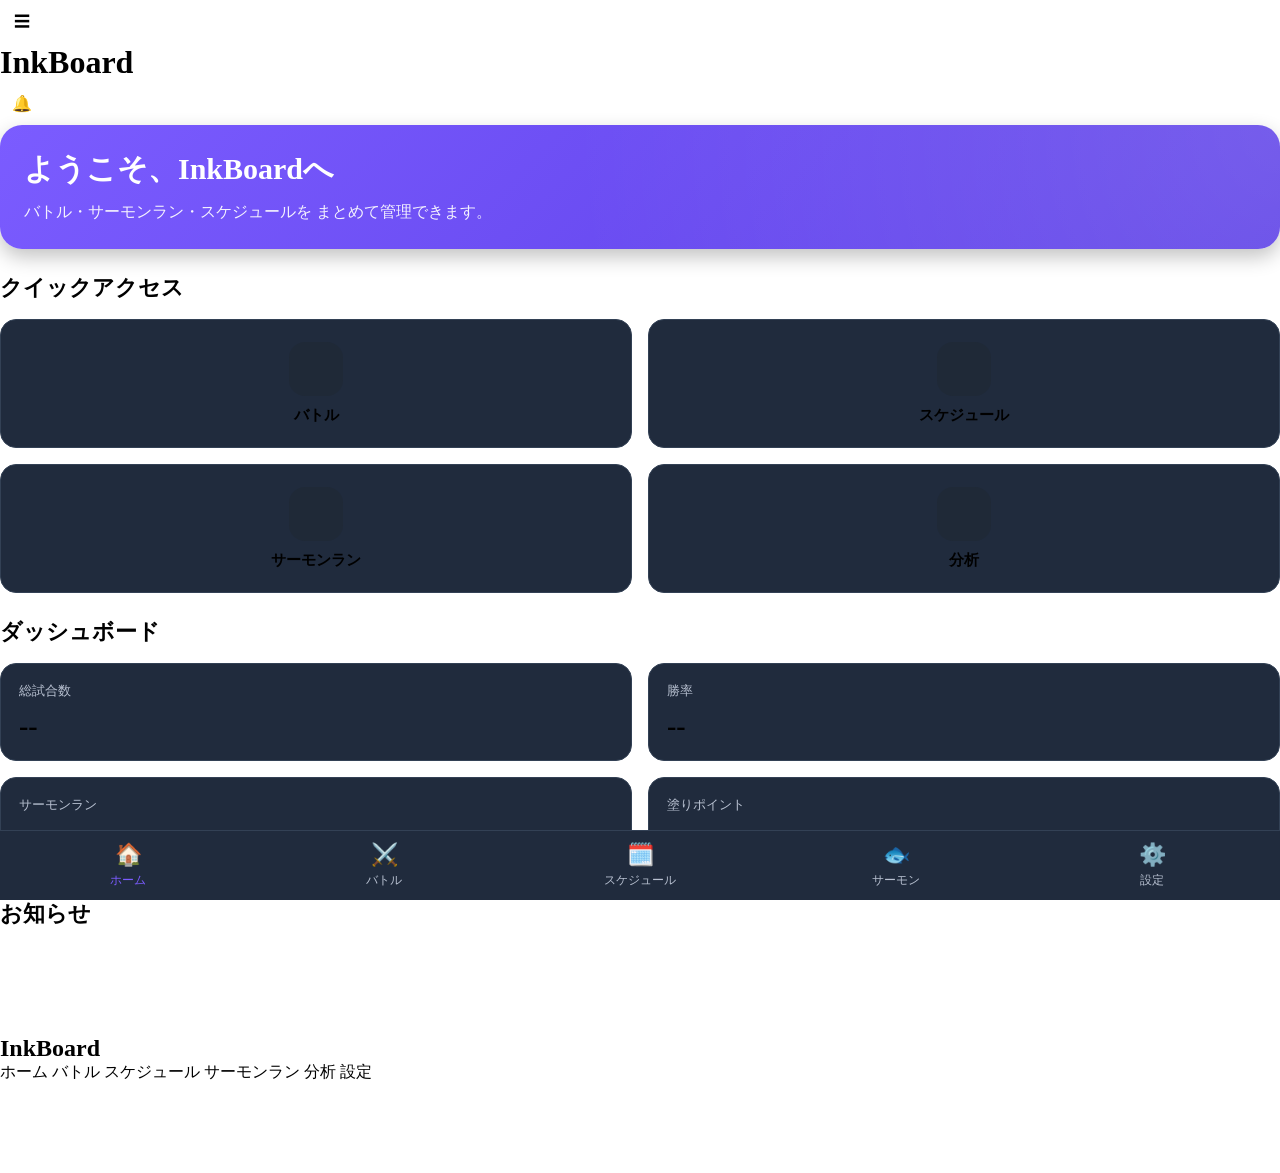
<file: index.html>
<!DOCTYPE html>
<html lang="ja">

<head>

    <meta charset="UTF-8">

    <meta
        name="viewport"
        content="width=device-width, initial-scale=1.0, viewport-fit=cover"
    >

    <meta
        name="theme-color"
        content="#7b5cff"
    >

    <meta
        name="description"
        content="InkBoard - Splatoon 3 Battle Tracker"
    >

    <title>InkBoard</title>

    <!-- PWA -->

    <link
        rel="manifest"
        href="manifest.webmanifest"
    >

    <link
        rel="apple-touch-icon"
        href="assets/icons/icon-192.png"
    >

    <!-- Fonts -->

    <link
        rel="preconnect"
        href="https://fonts.googleapis.com"
    >

    <link
        rel="preconnect"
        href="https://fonts.gstatic.com"
        crossorigin
    >

    <link
        href="https://fonts.googleapis.com/css2?family=Inter:wght@400;500;600;700;800&display=swap"
        rel="stylesheet"
    >

    <!-- CSS -->

    <link
        rel="stylesheet"
        href="assets/css/reset.css"
    >

    <link
        rel="stylesheet"
        href="assets/css/variables.css"
    >

    <link
        rel="stylesheet"
        href="assets/css/layout.css"
    >

    <link
        rel="stylesheet"
        href="assets/css/components.css"
    >

    <link
        rel="stylesheet"
        href="assets/css/pages.css"
    >

</head>

<body>

<div id="app">

    <!-- =========================
         App Header
    ========================== -->

    <header class="app-header">

        <div class="header-left">

            <button
                class="btn-icon"
                id="menuButton"
                aria-label="メニュー"
            >

                ☰

            </button>

        </div>

        <div class="header-center">

            <h1 class="app-title">

                InkBoard

            </h1>

        </div>

        <div class="header-right">

            <button
                class="btn-icon"
                id="notificationButton"
                aria-label="通知"
            >

                🔔

            </button>

        </div>

    </header>

    <!-- =========================
         Main
    ========================== -->

    <main
        id="pageContainer"
        class="page-container page-enter"
    >        <!-- =========================
             Home Page
        ========================== -->

        <section
            id="homePage"
            class="home-page"
        >

            <section class="home-hero">

                <div class="home-hero-content">

                    <h2 class="home-title">
                        ようこそ、InkBoardへ
                    </h2>

                    <p class="home-subtitle">
                        バトル・サーモンラン・スケジュールを
                        まとめて管理できます。
                    </p>

                </div>

            </section>

            <!-- Quick Actions -->

            <section class="page-section">

                <div class="page-section-header">

                    <h3 class="page-section-title">
                        クイックアクセス
                    </h3>

                </div>

                <div class="quick-actions">

                    <button class="quick-action" data-page="battles">
                        <div class="quick-action-icon"></div>
                        <span class="quick-action-title">バトル</span>
                    </button>

                    <button class="quick-action" data-page="schedule">
                        <div class="quick-action-icon"></div>
                        <span class="quick-action-title">スケジュール</span>
                    </button>

                    <button class="quick-action" data-page="salmon">
                        <div class="quick-action-icon"></div>
                        <span class="quick-action-title">サーモンラン</span>
                    </button>

                    <button class="quick-action" data-page="analysis">
                        <div class="quick-action-icon"></div>
                        <span class="quick-action-title">分析</span>
                    </button>

                </div>

            </section>

            <!-- Dashboard -->

            <section class="page-section">

                <div class="page-section-header">

                    <h3 class="page-section-title">
                        ダッシュボード
                    </h3>

                </div>

                <div class="dashboard-grid">

                    <div class="dashboard-item">

                        <div class="dashboard-label">
                            総試合数
                        </div>

                        <div
                            class="dashboard-value"
                            id="totalBattles"
                        >
                            --
                        </div>

                    </div>

                    <div class="dashboard-item">

                        <div class="dashboard-label">
                            勝率
                        </div>

                        <div
                            class="dashboard-value"
                            id="winRate"
                        >
                            --
                        </div>

                    </div>

                    <div class="dashboard-item">

                        <div class="dashboard-label">
                            サーモンラン
                        </div>

                        <div
                            class="dashboard-value"
                            id="salmonCount"
                        >
                            --
                        </div>

                    </div>

                    <div class="dashboard-item">

                        <div class="dashboard-label">
                            塗りポイント
                        </div>

                        <div
                            class="dashboard-value"
                            id="paintPoint"
                        >
                            --
                        </div>

                    </div>

                </div>

            </section>

            <!-- Notices -->

            <section class="page-section">

                <div class="page-section-header">

                    <h3 class="page-section-title">
                        お知らせ
                    </h3>

                </div>

                <div
                    id="noticeList"
                    class="notice-list"
                >

                </div>

            </section>

        </section>
        <!-- =========================
             Loading Layer
        ========================== -->

        <section
            id="loadingPage"
            class="loading-page hidden"
        >

            <div class="spinner"></div>

            <p class="loading-text">
                データを読み込み中...
            </p>

        </section>


        <!-- =========================
             Login Page
        ========================== -->

        <section
            id="loginPage"
            class="login-page hidden"
        >

            <div class="login-card">

                <h2 class="login-title">
                    任天堂アカウントでサインイン
                </h2>

                <p class="login-description">

                    サインインすると、
                    バトル・サーモンランなどの
                    データ管理を開始できます。

                </p>

                <button
                    id="loginButton"
                    class="btn btn-primary btn-block"
                >

                    任天堂アカウントでサインイン

                </button>

            </div>

        </section>


    </main>


    <!-- =========================
         Global UI Layer
    ========================== -->


    <!-- Toast -->

    <div
        id="toastContainer"
        class="toast-container"
    >

    </div>


    <!-- Modal -->

    <div
        id="modalOverlay"
        class="modal-overlay"
    >

        <div class="modal">

            <div class="modal-header">

                <h2
                    id="modalTitle"
                    class="modal-title"
                >
                    タイトル
                </h2>


                <button
                    id="modalCloseButton"
                    class="btn-icon"
                >
                    ✕
                </button>

            </div>


            <div
                id="modalBody"
                class="modal-body"
            >

            </div>


            <div class="modal-footer">

                <button
                    id="modalCancelButton"
                    class="btn btn-secondary"
                >

                    キャンセル

                </button>


                <button
                    id="modalOkButton"
                    class="btn btn-primary"
                >

                    OK

                </button>

            </div>

        </div>

    </div>


    <!-- Side Menu -->

    <aside
        id="sideMenu"
        class="side-menu"
    >

        <div class="side-menu-header">

            <h2>
                InkBoard
            </h2>

        </div>


        <nav class="side-menu-nav">

            <button
                class="side-menu-item"
                data-page="home"
            >
                ホーム
            </button>


            <button
                class="side-menu-item"
                data-page="battles"
            >
                バトル
            </button>


            <button
                class="side-menu-item"
                data-page="schedule"
            >
                スケジュール
            </button>


            <button
                class="side-menu-item"
                data-page="salmon"
            >
                サーモンラン
            </button>


            <button
                class="side-menu-item"
                data-page="analysis"
            >
                分析
            </button>


            <button
                class="side-menu-item"
                data-page="settings"
            >
                設定
            </button>

        </nav>

    </aside>
        <!-- =========================
         Bottom Navigation
    ========================== -->

    <nav
        id="bottomNav"
        class="bottom-nav"
    >

        <button
            class="bottom-nav-item active"
            data-page="home"
        >

            <span class="bottom-nav-icon">
                🏠
            </span>

            <span>
                ホーム
            </span>

        </button>


        <button
            class="bottom-nav-item"
            data-page="battles"
        >

            <span class="bottom-nav-icon">
                ⚔️
            </span>

            <span>
                バトル
            </span>

        </button>


        <button
            class="bottom-nav-item"
            data-page="schedule"
        >

            <span class="bottom-nav-icon">
                🗓️
            </span>

            <span>
                スケジュール
            </span>

        </button>


        <button
            class="bottom-nav-item"
            data-page="salmon"
        >

            <span class="bottom-nav-icon">
                🐟
            </span>

            <span>
                サーモン
            </span>

        </button>


        <button
            class="bottom-nav-item"
            data-page="settings"
        >

            <span class="bottom-nav-icon">
                ⚙️
            </span>

            <span>
                設定
            </span>

        </button>


    </nav>


</div>


<!-- =========================
     JavaScript
========================== -->


<script src="assets/js/storage.js"></script>

<script src="assets/js/ui.js"></script>

<script src="assets/js/router.js"></script>

<script src="assets/js/app.js"></script>


<!-- Service Worker -->

<script>

if("serviceWorker" in navigator){

    window.addEventListener(
        "load",
        ()=>{

            navigator.serviceWorker.register(
                "service-worker.js"
            );

        }
    );

}

</script>


</body>

</html>
</file>
<file: assets/css/variables.css>
/* ==========================================
   InkBoard - Design Variables
   Version: 1.0.0
========================================== */

:root{

    /* =========================
       Brand
    ========================= */

    --color-primary:#7B5CFF;
    --color-primary-light:#9A82FF;
    --color-primary-dark:#5B3EE6;

    --color-accent:#37D4FF;
    --color-success:#35D07F;
    --color-warning:#FFB020;
    --color-danger:#FF5A7A;

    /* =========================
       Background
    ========================= */

    --bg:#111827;
    --bg-secondary:#1F2937;
    --bg-tertiary:#2B3648;

    /* =========================
       Surface
    ========================= */

    --surface:#202B3D;
    --surface-hover:#2A3750;

    /* =========================
       Text
    ========================= */

    --text:#FFFFFF;
    --text-secondary:#B8C1D1;
    --text-muted:#8A94A8;

    /* =========================
       Border
    ========================= */

    --border:#334155;

    /* =========================
       Radius
    ========================= */

    --radius-xs:6px;
    --radius-sm:10px;
    --radius-md:16px;
    --radius-lg:22px;
    --radius-xl:28px;

    /* =========================
       Shadow
    ========================= */

    --shadow-sm:0 2px 8px rgba(0,0,0,.18);
    --shadow-md:0 8px 20px rgba(0,0,0,.24);
    --shadow-lg:0 16px 36px rgba(0,0,0,.32);

    /* =========================
       Spacing
    ========================= */

    --space-1:4px;
    --space-2:8px;
    --space-3:12px;
    --space-4:16px;
    --space-5:20px;
    --space-6:24px;
    --space-7:32px;
    --space-8:40px;

    /* =========================
       Font
    ========================= */

    --font-family:
        "SF Pro Display",
        "Hiragino Sans",
        "Noto Sans JP",
        sans-serif;

    --font-xs:12px;
    --font-sm:14px;
    --font-md:16px;
    --font-lg:18px;
    --font-xl:22px;
    --font-2xl:28px;

    /* =========================
       Transition
    ========================= */

    --transition-fast:.15s ease;
    --transition:.25s ease;
    --transition-slow:.4s ease;

    /* =========================
       Layout
    ========================= */

    --header-height:64px;
    --bottom-nav-height:78px;
    --max-width:720px;

}
</file>
<file: assets/css/layout.css>

</file>
<file: assets/css/components.css>
/* ==========================================
   COMPONENTS
   Version: 1.0.0
========================================== */

/* =========================
   Card
========================= */

.card{
    position:relative;
    width:100%;
    background:var(--surface);
    border:1px solid var(--border);
    border-radius:var(--radius-md);
    box-shadow:var(--shadow-sm);
    overflow:hidden;
    transition:
        transform var(--transition),
        background var(--transition),
        box-shadow var(--transition);
}

.card:hover{
    background:var(--surface-hover);
    box-shadow:var(--shadow-md);
    transform:translateY(-2px);
}

.card-header{
    display:flex;
    align-items:center;
    justify-content:space-between;
    padding:var(--space-4);
    border-bottom:1px solid var(--border);
}

.card-title{
    font-size:var(--font-lg);
    font-weight:700;
    color:var(--text);
}

.card-subtitle{
    margin-top:4px;
    font-size:var(--font-sm);
    color:var(--text-secondary);
}

.card-content{
    padding:var(--space-4);
}

.card-footer{
    display:flex;
    justify-content:flex-end;
    align-items:center;
    gap:var(--space-2);
    padding:var(--space-4);
    border-top:1px solid var(--border);
}

/* =========================
   Button
========================= */

.btn{
    display:inline-flex;
    align-items:center;
    justify-content:center;
    gap:8px;

    min-height:44px;

    padding:0 18px;

    border-radius:var(--radius-sm);

    font-size:var(--font-md);
    font-weight:600;

    cursor:pointer;
    user-select:none;

    transition:
        background var(--transition),
        transform var(--transition),
        opacity var(--transition);
}

.btn:active{
    transform:scale(.98);
}

.btn-primary{
    background:var(--color-primary);
    color:#fff;
}

.btn-primary:hover{
    background:var(--color-primary-dark);
}

.btn-secondary{
    background:var(--bg-secondary);
    color:var(--text);
}

.btn-secondary:hover{
    background:var(--surface-hover);
}

.btn-success{
    background:var(--color-success);
    color:#fff;
}

.btn-danger{
    background:var(--color-danger);
    color:#fff;
}

.btn-outline{
    background:transparent;
    color:var(--text);
    border:1px solid var(--border);
}

.btn-outline:hover{
    background:var(--surface-hover);
}

.btn-block{
    width:100%;
}

.btn-icon{
    width:44px;
    height:44px;
    padding:0;
    border-radius:50%;
}

/* =========================
   Badge
========================= */

.badge{
    display:inline-flex;
    align-items:center;
    justify-content:center;

    min-width:22px;
    height:22px;

    padding:0 8px;

    border-radius:999px;

    font-size:12px;
    font-weight:700;
}

.badge-primary{
    background:var(--color-primary);
    color:#fff;
}

.badge-success{
    background:var(--color-success);
    color:#fff;
}

.badge-warning{
    background:var(--color-warning);
    color:#111;
}

.badge-danger{
    background:var(--color-danger);
    color:#fff;
}

/* =========================
   Divider
========================= */

.divider{
    width:100%;
    height:1px;
    background:var(--border);
    margin:var(--space-4) 0;
}

/* =========================
   Section Spacing
========================= */

.stack-xs > * + *{
    margin-top:var(--space-2);
}

.stack-sm > * + *{
    margin-top:var(--space-3);
}

.stack-md > * + *{
    margin-top:var(--space-4);
}

.stack-lg > * + *{
    margin-top:var(--space-6);
}
/* =========================
   Form
========================= */

.form-group{
    display:flex;
    flex-direction:column;
    gap:8px;
    margin-bottom:var(--space-4);
}

.form-label{
    font-size:var(--font-sm);
    font-weight:600;
    color:var(--text-secondary);
}

.form-required{
    color:var(--color-danger);
    margin-left:4px;
}

.input,
.select,
.textarea{
    width:100%;

    padding:14px 16px;

    background:var(--bg-secondary);

    border:1px solid var(--border);

    border-radius:var(--radius-sm);

    color:var(--text);

    font-size:var(--font-md);

    transition:
        border-color var(--transition),
        background var(--transition),
        box-shadow var(--transition);
}

.input::placeholder,
.textarea::placeholder{
    color:var(--text-muted);
}

.input:hover,
.select:hover,
.textarea:hover{
    background:var(--surface);
}

.input:focus,
.select:focus,
.textarea:focus{
    border-color:var(--color-primary);
    box-shadow:0 0 0 3px rgba(123,92,255,.18);
}

.textarea{
    min-height:120px;
    resize:vertical;
}

.input:disabled,
.select:disabled,
.textarea:disabled{
    opacity:.55;
    cursor:not-allowed;
}

/* =========================
   Checkbox
========================= */

.checkbox{
    display:flex;
    align-items:center;
    gap:12px;
    cursor:pointer;
    user-select:none;
}

.checkbox input{
    appearance:none;

    width:22px;
    height:22px;

    border-radius:6px;

    border:2px solid var(--border);

    background:var(--bg-secondary);

    transition:var(--transition);
}

.checkbox input:checked{
    background:var(--color-primary);
    border-color:var(--color-primary);
}

.checkbox input:checked::after{
    content:"✓";

    display:flex;
    justify-content:center;
    align-items:center;

    width:100%;
    height:100%;

    color:#fff;
    font-size:14px;
    font-weight:700;
}

/* =========================
   Switch
========================= */

.switch{
    display:flex;
    align-items:center;
    justify-content:space-between;

    gap:16px;
}

.switch input{
    display:none;
}

.switch-slider{

    position:relative;

    width:52px;
    height:30px;

    background:var(--border);

    border-radius:999px;

    transition:var(--transition);

    cursor:pointer;
}

.switch-slider::before{

    content:"";

    position:absolute;

    left:3px;
    top:3px;

    width:24px;
    height:24px;

    border-radius:50%;

    background:#fff;

    transition:var(--transition);

}

.switch input:checked + .switch-slider{

    background:var(--color-primary);

}

.switch input:checked + .switch-slider::before{

    transform:translateX(22px);

}

/* =========================
   Chip
========================= */

.chips{
    display:flex;
    flex-wrap:wrap;
    gap:10px;
}

.chip{

    display:inline-flex;
    align-items:center;
    justify-content:center;

    min-height:34px;

    padding:0 14px;

    border-radius:999px;

    background:var(--bg-secondary);

    border:1px solid var(--border);

    color:var(--text);

    font-size:13px;
    font-weight:600;

    transition:var(--transition);

}

.chip:hover{

    background:var(--surface);

}

.chip.active{

    background:var(--color-primary);

    border-color:var(--color-primary);

    color:#fff;

}

/* =========================
   Tabs
========================= */

.tabs{

    display:flex;

    gap:8px;

    overflow-x:auto;

    scrollbar-width:none;

}

.tabs::-webkit-scrollbar{

    display:none;

}

.tab{

    flex:0 0 auto;

    padding:12px 18px;

    border-radius:999px;

    background:var(--bg-secondary);

    color:var(--text-secondary);

    font-weight:600;

    transition:var(--transition);

    cursor:pointer;

}

.tab:hover{

    background:var(--surface);

}

.tab.active{

    background:var(--color-primary);

    color:#fff;

}

/* =========================
   Helper Text
========================= */

.helper-text{

    margin-top:6px;

    font-size:12px;

    color:var(--text-muted);

}

.error-text{

    margin-top:6px;

    font-size:12px;

    color:var(--color-danger);

}
/* =========================
   Battle Card
========================= */

.battle-card{
    display:flex;
    flex-direction:column;
    gap:16px;

    padding:18px;

    background:var(--surface);

    border:1px solid var(--border);

    border-radius:var(--radius-md);

    box-shadow:var(--shadow-sm);

    transition:
        transform var(--transition),
        box-shadow var(--transition);
}

.battle-card:hover{
    transform:translateY(-2px);
    box-shadow:var(--shadow-md);
}

.battle-card-header{
    display:flex;
    justify-content:space-between;
    align-items:center;
    gap:12px;
}

.battle-mode{
    font-size:13px;
    font-weight:700;
    color:var(--color-accent);
}

.battle-stage{
    font-size:18px;
    font-weight:700;
}

.battle-date{
    font-size:12px;
    color:var(--text-muted);
}

.battle-result{
    display:inline-flex;
    align-items:center;
    justify-content:center;

    min-width:74px;
    height:34px;

    border-radius:999px;

    font-size:13px;
    font-weight:700;
}

.battle-result.win{
    background:rgba(53,208,127,.15);
    color:var(--color-success);
}

.battle-result.lose{
    background:rgba(255,90,122,.15);
    color:var(--color-danger);
}

.battle-result.draw{
    background:rgba(255,176,32,.15);
    color:var(--color-warning);
}

.battle-stats{
    display:grid;
    grid-template-columns:repeat(5,1fr);
    gap:10px;
}

.battle-stat{
    text-align:center;
}

.battle-stat-value{
    display:block;
    font-size:20px;
    font-weight:700;
}

.battle-stat-label{
    display:block;
    margin-top:4px;
    font-size:12px;
    color:var(--text-secondary);
}

/* =========================
   Player Card
========================= */

.player-card{

    display:flex;
    align-items:center;
    gap:14px;

    padding:14px;

    border-radius:var(--radius-md);

    background:var(--bg-secondary);

    border:1px solid var(--border);

}

.player-avatar{

    width:56px;
    height:56px;

    border-radius:50%;

    background:var(--surface);

    flex-shrink:0;

}

.player-info{

    flex:1;

    min-width:0;

}

.player-name{

    font-size:16px;
    font-weight:700;

    overflow:hidden;
    text-overflow:ellipsis;
    white-space:nowrap;

}

.player-weapon{

    margin-top:4px;

    font-size:13px;

    color:var(--text-secondary);

}

.player-score{

    text-align:right;
}

.player-kda{

    font-size:18px;
    font-weight:700;
}

.player-paint{

    margin-top:4px;

    font-size:12px;

    color:var(--text-muted);

}

/* =========================
   Schedule Card
========================= */

.schedule-card{

    display:flex;
    gap:16px;

    padding:18px;

    border-radius:var(--radius-md);

    background:var(--surface);

    border:1px solid var(--border);

}

.schedule-image{

    width:92px;
    height:92px;

    border-radius:14px;

    background:var(--bg-secondary);

    flex-shrink:0;

}

.schedule-content{

    flex:1;

}

.schedule-rule{

    font-size:13px;
    font-weight:700;

    color:var(--color-primary);

}

.schedule-stage{

    margin-top:6px;

    font-size:18px;
    font-weight:700;

}

.schedule-time{

    margin-top:10px;

    font-size:13px;

    color:var(--text-secondary);

}

/* =========================
   Salmon Card
========================= */

.salmon-card{

    display:flex;
    flex-direction:column;

    gap:16px;

    padding:18px;

    border-radius:var(--radius-md);

    background:var(--surface);

    border:1px solid var(--border);

}

.salmon-header{

    display:flex;
    justify-content:space-between;
    align-items:center;

}

.salmon-stage{

    font-size:18px;
    font-weight:700;

}

.salmon-time{

    font-size:12px;

    color:var(--text-muted);

}

.salmon-weapons{

    display:grid;

    grid-template-columns:repeat(4,1fr);

    gap:10px;

}

.salmon-weapon{

    aspect-ratio:1;

    border-radius:12px;

    background:var(--bg-secondary);

    border:1px solid var(--border);

}

/* =========================
   Weapon Card
========================= */

.weapon-card{

    display:flex;
    align-items:center;

    gap:16px;

    padding:16px;

    border-radius:var(--radius-md);

    background:var(--surface);

    border:1px solid var(--border);

}

.weapon-icon{

    width:64px;
    height:64px;

    border-radius:14px;

    background:var(--bg-secondary);

    flex-shrink:0;

}

.weapon-name{

    font-size:17px;
    font-weight:700;

}

.weapon-sub{

    margin-top:4px;

    font-size:13px;

    color:var(--text-secondary);

}

/* =========================
   Gear Card
========================= */

.gear-card{

    display:flex;
    align-items:center;

    gap:16px;

    padding:16px;

    border-radius:var(--radius-md);

    background:var(--surface);

    border:1px solid var(--border);

}

.gear-icon{

    width:64px;
    height:64px;

    border-radius:14px;

    background:var(--bg-secondary);

    flex-shrink:0;

}

.gear-name{

    font-size:16px;
    font-weight:700;

}

.gear-brand{

    margin-top:4px;

    font-size:13px;

    color:var(--text-secondary);

}

.gear-abilities{

    display:flex;

    gap:6px;

    margin-top:10px;

}

.gear-ability{

    width:22px;
    height:22px;

    border-radius:50%;

    background:var(--bg-secondary);

    border:1px solid var(--border);

}
/* =========================
   Modal
========================= */

.modal-overlay{

    position:fixed;
    inset:0;

    display:flex;
    align-items:center;
    justify-content:center;

    padding:24px;

    background:rgba(0,0,0,.55);

    opacity:0;
    visibility:hidden;

    transition:
        opacity var(--transition),
        visibility var(--transition);

    z-index:5000;

}

.modal-overlay.show{

    opacity:1;
    visibility:visible;

}

.modal{

    width:100%;
    max-width:520px;

    background:var(--surface);

    border:1px solid var(--border);

    border-radius:var(--radius-lg);

    box-shadow:var(--shadow-lg);

    overflow:hidden;

    transform:translateY(24px);

    transition:transform var(--transition);

}

.modal-overlay.show .modal{

    transform:translateY(0);

}

.modal-header{

    display:flex;
    justify-content:space-between;
    align-items:center;

    padding:20px;

    border-bottom:1px solid var(--border);

}

.modal-title{

    font-size:20px;
    font-weight:700;

}

.modal-body{

    padding:20px;

}

.modal-footer{

    display:flex;
    justify-content:flex-end;
    gap:12px;

    padding:20px;

    border-top:1px solid var(--border);

}

/* =========================
   Dialog
========================= */

.dialog{

    text-align:center;

}

.dialog-icon{

    width:72px;
    height:72px;

    margin:0 auto 18px;

    border-radius:50%;

    background:var(--bg-secondary);

}

.dialog-title{

    font-size:22px;
    font-weight:700;

}

.dialog-message{

    margin-top:12px;

    color:var(--text-secondary);

    line-height:1.7;

}

/* =========================
   Toast
========================= */

.toast-container{

    position:fixed;

    left:50%;
    bottom:100px;

    transform:translateX(-50%);

    width:min(92%,420px);

    display:flex;
    flex-direction:column;

    gap:12px;

    z-index:6000;

}

.toast{

    display:flex;
    align-items:center;

    gap:12px;

    padding:14px 18px;

    background:var(--surface);

    border:1px solid var(--border);

    border-radius:var(--radius-md);

    box-shadow:var(--shadow-md);

}

.toast.success{

    border-left:5px solid var(--color-success);

}

.toast.error{

    border-left:5px solid var(--color-danger);

}

.toast.warning{

    border-left:5px solid var(--color-warning);

}

.toast.info{

    border-left:5px solid var(--color-accent);

}

/* =========================
   Loading Spinner
========================= */

.spinner{

    width:40px;
    height:40px;

    border:4px solid var(--border);

    border-top-color:var(--color-primary);

    border-radius:50%;

    animation:spin 1s linear infinite;

}

@keyframes spin{

    to{

        transform:rotate(360deg);

    }

}

/* =========================
   Skeleton
========================= */

.skeleton{

    position:relative;

    overflow:hidden;

    background:var(--bg-secondary);

}

.skeleton::after{

    content:"";

    position:absolute;
    inset:0;

    transform:translateX(-100%);

    background:

        linear-gradient(

            90deg,

            transparent,

            rgba(255,255,255,.08),

            transparent

        );

    animation:skeleton-loading 1.4s infinite;

}

@keyframes skeleton-loading{

    100%{

        transform:translateX(100%);

    }

}

/* =========================
   Progress
========================= */

.progress{

    width:100%;
    height:10px;

    border-radius:999px;

    overflow:hidden;

    background:var(--bg-secondary);

}

.progress-bar{

    width:0;

    height:100%;

    background:var(--color-primary);

    transition:width .4s ease;

}

/* =========================
   Empty State
========================= */

.empty-state{

    display:flex;
    flex-direction:column;
    align-items:center;
    justify-content:center;

    text-align:center;

    padding:48px 24px;

}

.empty-icon{

    width:88px;
    height:88px;

    border-radius:50%;

    background:var(--bg-secondary);

    margin-bottom:20px;

}

.empty-title{

    font-size:20px;
    font-weight:700;

}

.empty-text{

    margin-top:10px;

    max-width:320px;

    color:var(--text-secondary);

    line-height:1.7;

}

/* =========================
   Responsive
========================= */

@media (max-width:600px){

    .battle-stats{

        grid-template-columns:repeat(3,1fr);

    }

    .schedule-card,
    .weapon-card,
    .gear-card{

        flex-direction:column;
        align-items:flex-start;

    }

    .schedule-image,
    .weapon-icon,
    .gear-icon{

        width:100%;
        height:160px;

    }

}
/* =========================
   Utility
========================= */

.hidden{
    display:none !important;
}

.flex{
    display:flex;
}

.inline-flex{
    display:inline-flex;
}

.grid{
    display:grid;
}

.block{
    display:block;
}

.flex-column{
    flex-direction:column;
}

.flex-wrap{
    flex-wrap:wrap;
}

.items-center{
    align-items:center;
}

.items-start{
    align-items:flex-start;
}

.items-end{
    align-items:flex-end;
}

.justify-center{
    justify-content:center;
}

.justify-between{
    justify-content:space-between;
}

.justify-end{
    justify-content:flex-end;
}

.text-center{
    text-align:center;
}

.w-full{
    width:100%;
}

.h-full{
    height:100%;
}

/* =========================
   Gap
========================= */

.gap-1{gap:var(--space-1);}
.gap-2{gap:var(--space-2);}
.gap-3{gap:var(--space-3);}
.gap-4{gap:var(--space-4);}
.gap-5{gap:var(--space-5);}
.gap-6{gap:var(--space-6);}

/* =========================
   Margin
========================= */

.mt-1{margin-top:var(--space-1);}
.mt-2{margin-top:var(--space-2);}
.mt-3{margin-top:var(--space-3);}
.mt-4{margin-top:var(--space-4);}
.mt-5{margin-top:var(--space-5);}
.mt-6{margin-top:var(--space-6);}

.mb-1{margin-bottom:var(--space-1);}
.mb-2{margin-bottom:var(--space-2);}
.mb-3{margin-bottom:var(--space-3);}
.mb-4{margin-bottom:var(--space-4);}
.mb-5{margin-bottom:var(--space-5);}
.mb-6{margin-bottom:var(--space-6);}

/* =========================
   Padding
========================= */

.p-1{padding:var(--space-1);}
.p-2{padding:var(--space-2);}
.p-3{padding:var(--space-3);}
.p-4{padding:var(--space-4);}
.p-5{padding:var(--space-5);}
.p-6{padding:var(--space-6);}

/* =========================
   Radius
========================= */

.rounded-sm{
    border-radius:var(--radius-sm);
}

.rounded-md{
    border-radius:var(--radius-md);
}

.rounded-lg{
    border-radius:var(--radius-lg);
}

.rounded-full{
    border-radius:999px;
}

/* =========================
   Shadow
========================= */

.shadow-sm{
    box-shadow:var(--shadow-sm);
}

.shadow-md{
    box-shadow:var(--shadow-md);
}

.shadow-lg{
    box-shadow:var(--shadow-lg);
}

/* =========================
   Glass Effect
========================= */

.glass{

    background:rgba(255,255,255,.05);

    backdrop-filter:blur(18px);
    -webkit-backdrop-filter:blur(18px);

    border:1px solid rgba(255,255,255,.08);

}

/* =========================
   Hover Effect
========================= */

.hover-lift{

    transition:
        transform var(--transition),
        box-shadow var(--transition);

}

.hover-lift:hover{

    transform:translateY(-3px);

    box-shadow:var(--shadow-md);

}

.hover-scale{

    transition:transform var(--transition);

}

.hover-scale:hover{

    transform:scale(1.03);

}

/* =========================
   Fade Animation
========================= */

.fade-in{

    animation:fadeIn .35s ease;

}

@keyframes fadeIn{

    from{

        opacity:0;

    }

    to{

        opacity:1;

    }

}

.fade-up{

    animation:fadeUp .4s ease;

}

@keyframes fadeUp{

    from{

        opacity:0;

        transform:translateY(18px);

    }

    to{

        opacity:1;

        transform:none;

    }

}

/* =========================
   Scrollbar
========================= */

::-webkit-scrollbar{

    width:10px;
    height:10px;

}

::-webkit-scrollbar-track{

    background:var(--bg);

}

::-webkit-scrollbar-thumb{

    background:var(--border);

    border-radius:999px;

}

::-webkit-scrollbar-thumb:hover{

    background:var(--color-primary);

}

/* Firefox */

*{

    scrollbar-width:thin;

    scrollbar-color:var(--border) var(--bg);

}
/* =========================
   Bottom Navigation
========================= */

.bottom-nav{

    position:fixed;

    left:0;
    bottom:0;

    width:100%;

    height:70px;

    display:flex;

    justify-content:space-around;

    align-items:center;

    background:var(--surface);

    border-top:1px solid var(--border);

    z-index:1000;

}


.bottom-nav-item{

    flex:1;

    height:100%;

    display:flex;

    flex-direction:column;

    justify-content:center;

    align-items:center;

    gap:4px;

    border:none;

    background:none;

    color:var(--text-secondary);

    font-size:12px;

    cursor:pointer;

}


.bottom-nav-icon{

    font-size:22px;

}


.bottom-nav-item.active{

    color:var(--color-primary);

}


/* 下部タブ分の余白 */

main,
#app{

    padding-bottom:90px;

}
</file>
<file: assets/css/pages.css>
/* ==========================================
   InkBoard - Pages
   Version: 1.0.0
========================================== */

/* =========================
   Home
========================= */

.home-page{

    display:flex;
    flex-direction:column;

    gap:24px;

}

.home-hero{

    position:relative;

    overflow:hidden;

    padding:24px;

    border-radius:var(--radius-lg);

    background:
        linear-gradient(
            135deg,
            var(--color-primary),
            var(--color-primary-dark)
        );

    color:#fff;

    box-shadow:var(--shadow-md);

}

.home-hero::before{

    content:"";

    position:absolute;

    inset:0;

    background:
        radial-gradient(
            circle at top right,
            rgba(255,255,255,.15),
            transparent 55%
        );

    pointer-events:none;

}

.home-hero-content{

    position:relative;

    z-index:1;

}

.home-title{

    font-size:30px;

    font-weight:800;

}

.home-subtitle{

    margin-top:8px;

    opacity:.92;

    line-height:1.7;

}

/* =========================
   Quick Actions
========================= */

.quick-actions{

    display:grid;

    grid-template-columns:repeat(2,1fr);

    gap:16px;

}

.quick-action{

    display:flex;

    flex-direction:column;

    align-items:center;

    justify-content:center;

    gap:10px;

    padding:22px 16px;

    border-radius:var(--radius-md);

    background:var(--surface);

    border:1px solid var(--border);

    transition:
        transform var(--transition),
        background var(--transition);

}

.quick-action:hover{

    transform:translateY(-2px);

    background:var(--surface-hover);

}

.quick-action-icon{

    width:54px;
    height:54px;

    border-radius:16px;

    background:var(--bg-secondary);

}

.quick-action-title{

    font-size:15px;

    font-weight:700;

    text-align:center;

}

/* =========================
   Section Header
========================= */

.page-section{

    display:flex;

    flex-direction:column;

    gap:16px;

}

.page-section-header{

    display:flex;

    justify-content:space-between;

    align-items:center;

}

.page-section-title{

    font-size:22px;

    font-weight:700;

}

.page-section-link{

    font-size:14px;

    color:var(--color-primary);

}

/* =========================
   Dashboard Grid
========================= */

.dashboard-grid{

    display:grid;

    grid-template-columns:repeat(2,1fr);

    gap:16px;

}

.dashboard-item{

    padding:18px;

    border-radius:var(--radius-md);

    background:var(--surface);

    border:1px solid var(--border);

}

.dashboard-label{

    font-size:13px;

    color:var(--text-secondary);

}

.dashboard-value{

    margin-top:10px;

    font-size:28px;

    font-weight:800;

}

/* =========================
   Notice Card
========================= */

.notice-list{

    display:flex;

    flex-direction:column;

    gap:14px;

}

.notice-item{

    padding:16px;

    border-radius:var(--radius-md);

    background:var(--surface);

    border:1px solid var(--border);

}

.notice-title{

    font-size:16px;

    font-weight:700;

}

.notice-date{

    margin-top:6px;

    font-size:12px;

    color:var(--text-muted);

}

/* =========================
   Responsive
========================= */

@media (max-width:640px){

    .home-title{

        font-size:26px;

    }

    .dashboard-grid{

        grid-template-columns:1fr;

    }

}
/* =========================
   Battles Page
========================= */

.battles-page{
    display:flex;
    flex-direction:column;
    gap:24px;
}

/* =========================
   Search
========================= */

.search-area{
    display:flex;
    flex-direction:column;
    gap:16px;
}

.search-box{
    position:relative;
}

.search-input{
    width:100%;
    height:52px;

    padding:0 16px 0 48px;

    background:var(--surface);

    border:1px solid var(--border);

    border-radius:var(--radius-md);

    color:var(--text);

    font-size:15px;
}

.search-icon{
    position:absolute;

    left:16px;
    top:50%;

    transform:translateY(-50%);

    opacity:.7;
}

/* =========================
   Filter
========================= */

.filter-row{
    display:flex;
    gap:12px;

    overflow-x:auto;

    scrollbar-width:none;
}

.filter-row::-webkit-scrollbar{
    display:none;
}

.filter-button{
    flex-shrink:0;

    padding:10px 18px;

    background:var(--surface);

    border:1px solid var(--border);

    border-radius:999px;

    color:var(--text-secondary);

    font-size:13px;
    font-weight:700;

    transition:var(--transition);
}

.filter-button.active{
    background:var(--color-primary);
    border-color:var(--color-primary);
    color:#fff;
}

/* =========================
   Battle List
========================= */

.battle-list{
    display:flex;
    flex-direction:column;
    gap:16px;
}

.battle-group{
    display:flex;
    flex-direction:column;
    gap:12px;
}

.battle-group-title{
    font-size:15px;
    font-weight:700;
    color:var(--text-secondary);
}

/* =========================
   Battle Detail
========================= */

.battle-detail-page{
    display:flex;
    flex-direction:column;
    gap:24px;
}

.battle-summary{
    display:grid;
    grid-template-columns:repeat(2,1fr);
    gap:16px;
}

.summary-box{
    padding:18px;

    background:var(--surface);

    border:1px solid var(--border);

    border-radius:var(--radius-md);

    text-align:center;
}

.summary-label{
    font-size:13px;
    color:var(--text-secondary);
}

.summary-value{
    margin-top:8px;

    font-size:24px;
    font-weight:800;
}

/* =========================
   Teams
========================= */

.team-section{
    display:flex;
    flex-direction:column;
    gap:16px;
}

.team-title{
    display:flex;
    align-items:center;
    gap:10px;

    font-size:18px;
    font-weight:700;
}

.team-color{
    width:12px;
    height:12px;

    border-radius:50%;
}

.team-color.ally{
    background:var(--color-success);
}

.team-color.enemy{
    background:var(--color-danger);
}

.player-list{
    display:flex;
    flex-direction:column;
    gap:12px;
}

/* =========================
   Result Image
========================= */

.result-image{
    width:100%;

    aspect-ratio:16/9;

    border-radius:var(--radius-lg);

    background:var(--bg-secondary);

    border:1px solid var(--border);

    overflow:hidden;
}

.result-image img{
    width:100%;
    height:100%;

    object-fit:cover;
}

/* =========================
   Responsive
========================= */

@media (max-width:640px){

    .battle-summary{
        grid-template-columns:1fr;
    }

}
/* =========================
   Schedule Page
========================= */

.schedule-page{
    display:flex;
    flex-direction:column;
    gap:24px;
}

.schedule-header{
    display:flex;
    justify-content:space-between;
    align-items:center;
}

.schedule-title{
    font-size:26px;
    font-weight:800;
}

.schedule-updated{
    font-size:13px;
    color:var(--text-muted);
}

.schedule-list{
    display:flex;
    flex-direction:column;
    gap:18px;
}

.schedule-mode{
    display:flex;
    flex-direction:column;
    gap:14px;
}

.schedule-mode-title{
    display:flex;
    align-items:center;
    gap:10px;

    font-size:18px;
    font-weight:700;
}

/* =========================
   Rotation
========================= */

.rotation-grid{
    display:grid;
    grid-template-columns:repeat(2,1fr);
    gap:16px;
}

.rotation-stage{
    padding:18px;

    background:var(--surface);

    border:1px solid var(--border);

    border-radius:var(--radius-md);

    transition:var(--transition);
}

.rotation-stage:hover{
    background:var(--surface-hover);
}

.rotation-image{
    width:100%;
    aspect-ratio:16/9;

    border-radius:12px;

    background:var(--bg-secondary);

    overflow:hidden;
}

.rotation-name{
    margin-top:12px;

    font-size:16px;
    font-weight:700;
}

.rotation-rule{
    margin-top:6px;

    color:var(--text-secondary);

    font-size:13px;
}

/* =========================
   Salmon Run Page
========================= */

.salmon-page{
    display:flex;
    flex-direction:column;
    gap:24px;
}

.salmon-header{
    display:flex;
    justify-content:space-between;
    align-items:center;
}

.salmon-title{
    font-size:26px;
    font-weight:800;
}

.shift-list{
    display:flex;
    flex-direction:column;
    gap:18px;
}

/* =========================
   Weapons
========================= */

.weapon-grid{
    display:grid;
    grid-template-columns:repeat(4,1fr);
    gap:12px;
}

.weapon-slot{
    display:flex;
    justify-content:center;
    align-items:center;

    aspect-ratio:1;

    border-radius:14px;

    background:var(--bg-secondary);

    border:1px solid var(--border);
}

/* =========================
   Boss
========================= */

.boss-section{
    display:flex;
    flex-direction:column;
    gap:14px;
}

.boss-card{
    display:flex;
    align-items:center;
    gap:16px;

    padding:18px;

    background:var(--surface);

    border:1px solid var(--border);

    border-radius:var(--radius-md);
}

.boss-image{
    width:80px;
    height:80px;

    border-radius:16px;

    background:var(--bg-secondary);

    flex-shrink:0;
}

.boss-info{
    flex:1;
}

.boss-name{
    font-size:20px;
    font-weight:700;
}

.boss-description{
    margin-top:8px;

    color:var(--text-secondary);

    line-height:1.6;
}

/* =========================
   Shift Timer
========================= */

.shift-timer{
    display:flex;
    justify-content:center;
    align-items:center;

    padding:18px;

    border-radius:var(--radius-md);

    background:var(--color-primary);

    color:#fff;

    font-size:22px;
    font-weight:800;
}

/* =========================
   Responsive
========================= */

@media (max-width:640px){

    .rotation-grid{
        grid-template-columns:1fr;
    }

    .weapon-grid{
        grid-template-columns:repeat(2,1fr);
    }

    .boss-card{
        flex-direction:column;
        text-align:center;
    }

}
/* =========================
   Weapons Page
========================= */

.weapons-page{
    display:flex;
    flex-direction:column;
    gap:24px;
}

.weapons-header{
    display:flex;
    justify-content:space-between;
    align-items:center;
}

.weapons-title{
    font-size:26px;
    font-weight:800;
}

.weapon-search{
    margin-top:4px;
}

.weapon-category-list{
    display:flex;
    gap:12px;
    overflow-x:auto;
    scrollbar-width:none;
}

.weapon-category-list::-webkit-scrollbar{
    display:none;
}

.weapon-category{

    flex-shrink:0;

    padding:10px 18px;

    background:var(--surface);

    border:1px solid var(--border);

    border-radius:999px;

    font-size:13px;
    font-weight:700;

    transition:var(--transition);

}

.weapon-category.active{

    background:var(--color-primary);

    border-color:var(--color-primary);

    color:#fff;

}

.weapon-list{

    display:grid;

    grid-template-columns:repeat(2,1fr);

    gap:16px;

}

/* =========================
   Weapon Detail
========================= */

.weapon-detail{

    display:flex;
    flex-direction:column;

    gap:20px;

}

.weapon-banner{

    width:100%;

    aspect-ratio:16/8;

    border-radius:var(--radius-lg);

    background:var(--bg-secondary);

}

.weapon-stats{

    display:grid;

    grid-template-columns:repeat(2,1fr);

    gap:16px;

}

.weapon-stat{

    padding:18px;

    border-radius:var(--radius-md);

    background:var(--surface);

    border:1px solid var(--border);

}

.weapon-stat-title{

    font-size:13px;

    color:var(--text-secondary);

}

.weapon-stat-value{

    margin-top:8px;

    font-size:22px;

    font-weight:700;

}

/* =========================
   Gear Page
========================= */

.gear-page{

    display:flex;
    flex-direction:column;

    gap:24px;

}

.gear-header{

    display:flex;
    justify-content:space-between;
    align-items:center;

}

.gear-title{

    font-size:26px;

    font-weight:800;

}

.gear-grid{

    display:grid;

    grid-template-columns:repeat(2,1fr);

    gap:16px;

}

/* =========================
   Favorite
========================= */

.favorite-section{

    display:flex;
    flex-direction:column;

    gap:16px;

}

.favorite-empty{

    padding:32px;

    text-align:center;

    color:var(--text-secondary);

}

/* =========================
   Analysis Page
========================= */

.analysis-page{

    display:flex;
    flex-direction:column;

    gap:24px;

}

.analysis-summary{

    display:grid;

    grid-template-columns:repeat(2,1fr);

    gap:16px;

}

.analysis-chart{

    width:100%;

    height:280px;

    border-radius:var(--radius-lg);

    background:var(--surface);

    border:1px solid var(--border);

}

.analysis-ranking{

    display:flex;
    flex-direction:column;

    gap:14px;

}

.analysis-ranking-item{

    display:flex;
    align-items:center;
    justify-content:space-between;

    padding:16px;

    border-radius:var(--radius-md);

    background:var(--surface);

    border:1px solid var(--border);

}

.analysis-ranking-left{

    display:flex;
    align-items:center;

    gap:14px;

}

.analysis-rank{

    width:36px;
    height:36px;

    display:flex;
    align-items:center;
    justify-content:center;

    border-radius:50%;

    background:var(--color-primary);

    color:#fff;

    font-weight:700;

}

/* =========================
   Responsive
========================= */

@media (max-width:640px){

    .weapon-list,
    .gear-grid,
    .analysis-summary,
    .weapon-stats{

        grid-template-columns:1fr;

    }

}
/* =========================
   Settings Page
========================= */

.settings-page{
    display:flex;
    flex-direction:column;
    gap:24px;
}

.settings-header{
    display:flex;
    justify-content:space-between;
    align-items:center;
}

.settings-title{
    font-size:26px;
    font-weight:800;
}

.settings-group{
    display:flex;
    flex-direction:column;
    gap:14px;
}

.settings-group-title{
    font-size:18px;
    font-weight:700;
    color:var(--text);
}

.settings-list{
    display:flex;
    flex-direction:column;
    gap:12px;
}

.settings-item{
    display:flex;
    justify-content:space-between;
    align-items:center;

    padding:18px;

    background:var(--surface);

    border:1px solid var(--border);

    border-radius:var(--radius-md);
}

.settings-item-left{
    display:flex;
    flex-direction:column;
    gap:4px;
}

.settings-item-title{
    font-size:16px;
    font-weight:700;
}

.settings-item-description{
    font-size:13px;
    color:var(--text-secondary);
}

/* =========================
   Profile
========================= */

.profile-card{
    display:flex;
    align-items:center;
    gap:18px;

    padding:20px;

    background:var(--surface);

    border:1px solid var(--border);

    border-radius:var(--radius-lg);
}

.profile-avatar{
    width:80px;
    height:80px;

    border-radius:50%;

    background:var(--bg-secondary);

    flex-shrink:0;
}

.profile-info{
    flex:1;
}

.profile-name{
    font-size:22px;
    font-weight:700;
}

.profile-id{
    margin-top:6px;

    font-size:13px;

    color:var(--text-secondary);
}

/* =========================
   Data Manager
========================= */

.data-manager{
    display:flex;
    flex-direction:column;
    gap:16px;
}

.data-card{
    padding:18px;

    background:var(--surface);

    border:1px solid var(--border);

    border-radius:var(--radius-md);
}

.data-title{
    font-size:16px;
    font-weight:700;
}

.data-description{
    margin-top:8px;

    color:var(--text-secondary);

    line-height:1.6;
}

.data-actions{
    display:flex;
    gap:12px;
    flex-wrap:wrap;

    margin-top:16px;
}

/* =========================
   PWA
========================= */

.pwa-card{
    display:flex;
    align-items:center;
    justify-content:space-between;

    gap:16px;

    padding:18px;

    background:var(--surface);

    border:1px solid var(--border);

    border-radius:var(--radius-md);
}

/* =========================
   Error Page
========================= */

.error-page{
    display:flex;
    flex-direction:column;
    justify-content:center;
    align-items:center;

    min-height:60vh;

    text-align:center;

    padding:24px;
}

.error-code{
    font-size:72px;
    font-weight:800;

    color:var(--color-primary);
}

.error-title{
    margin-top:12px;

    font-size:28px;
    font-weight:700;
}

.error-text{
    margin-top:12px;

    max-width:420px;

    color:var(--text-secondary);

    line-height:1.7;
}

/* =========================
   Loading Page
========================= */

.loading-page{
    display:flex;
    flex-direction:column;
    justify-content:center;
    align-items:center;

    min-height:60vh;

    gap:18px;
}

.loading-text{
    color:var(--text-secondary);
}

/* =========================
   Page Animation
========================= */

.page-enter{
    animation:pageEnter .35s ease;
}

@keyframes pageEnter{

    from{
        opacity:0;
        transform:translateY(16px);
    }

    to{
        opacity:1;
        transform:none;
    }

}

/* =========================
   Responsive
========================= */

@media (max-width:640px){

    .profile-card{
        flex-direction:column;
        text-align:center;
    }

    .settings-item{
        flex-direction:column;
        align-items:flex-start;
        gap:14px;
    }

    .pwa-card{
        flex-direction:column;
        align-items:flex-start;
    }

}
</file>
